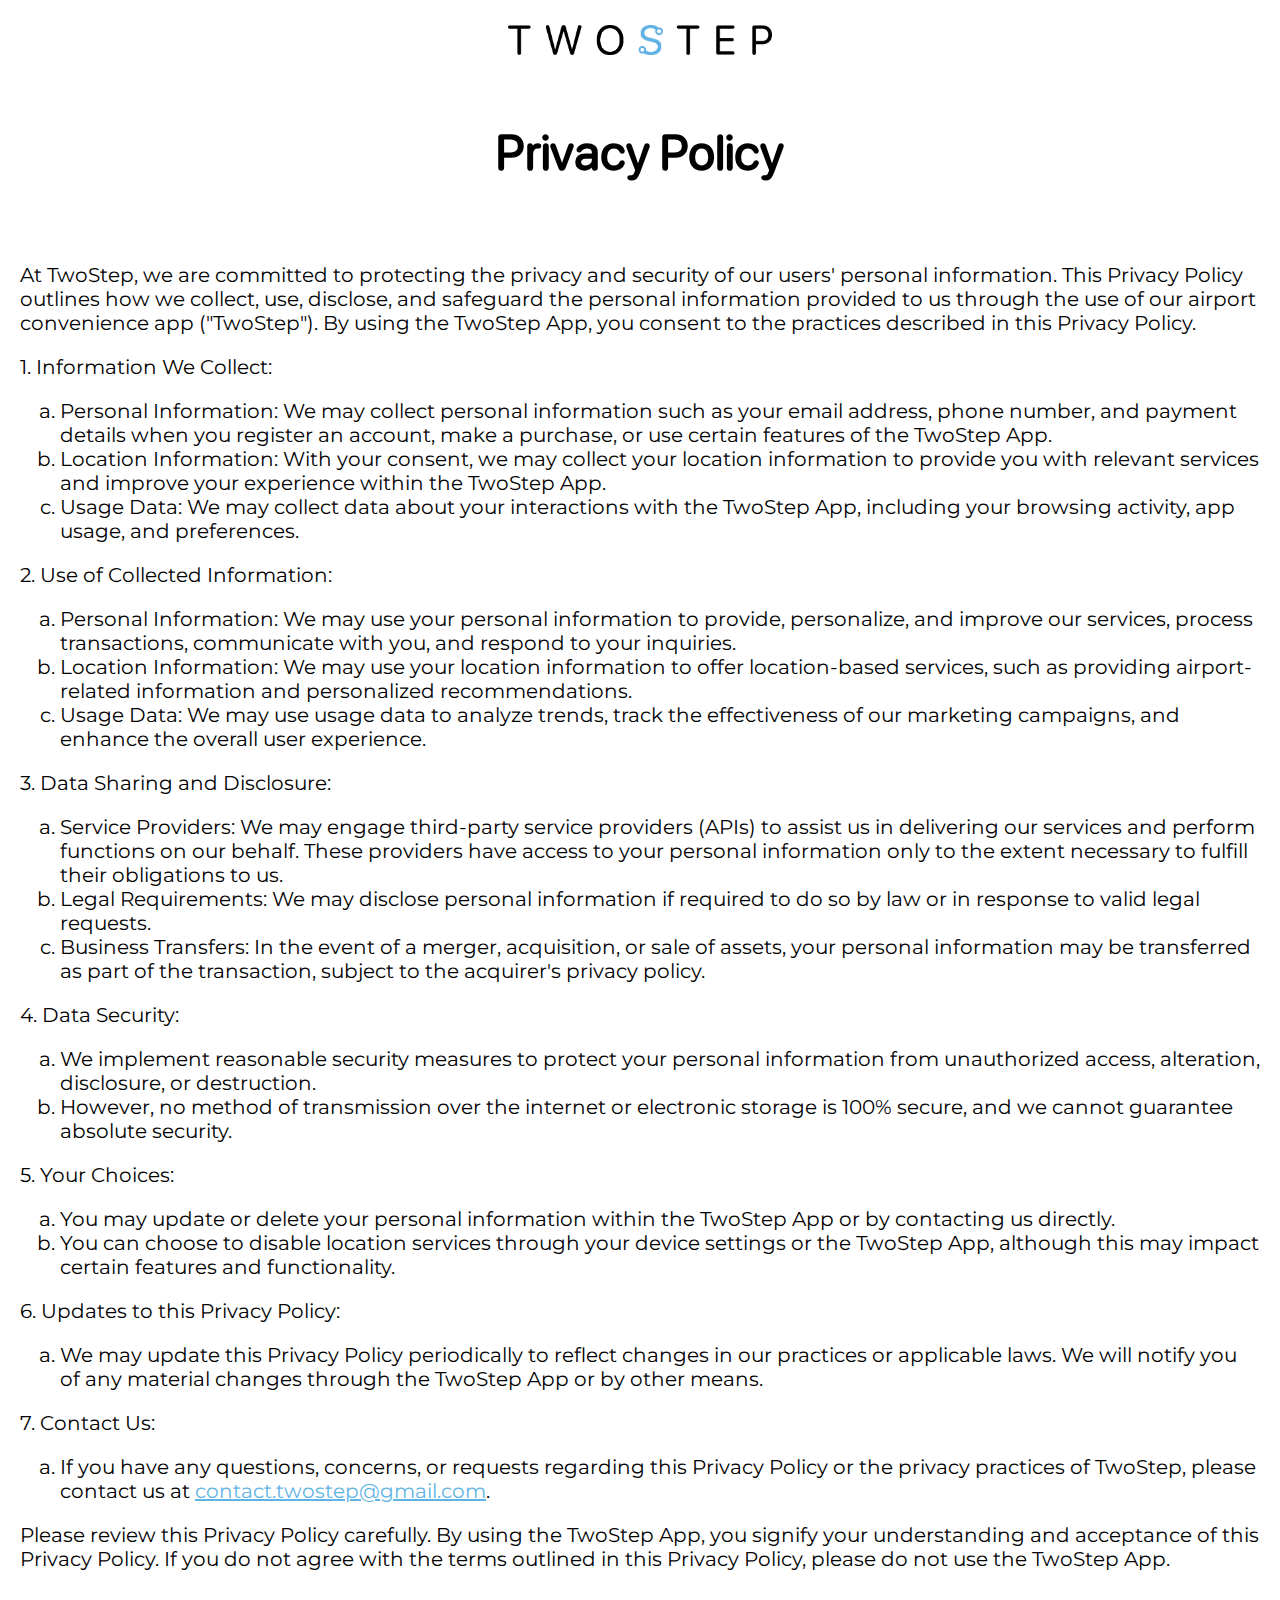
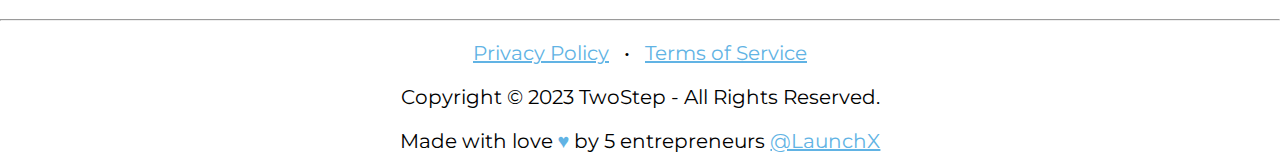
<file: privacy.html>
<!DOCTYPE html>
<html>

<head>
  <title>Privacy Policy - TwoStep</title>
  <link rel="shortcut icon" href="logos/TWOSTEP S.png">
  <link href="style.css" rel="stylesheet" type="text/css" />
  <link href='https://fonts.googleapis.com/css?family=Montserrat' rel='stylesheet'>
  <meta property="og:title" content="TwoStep - Privacy Policy" />
  <meta property="og:description" content="Making the most stressful part of travel quick and easy."/>
  <meta property="og:image" content="https://raw.githubusercontent.com/airfrance267286/twosteptravel.github.io/main/logos/TWOSTEP%20S.png"/>
  <script>
    document.onclick = () => applyCursorRippleEffect(event);

    function applyCursorRippleEffect(e) {
       const ripple = document.createElement("div");
      
       ripple.className = "ripple";
       document.body.appendChild(ripple);
    
      ripple.style.left = `${e.clientX}px`;
      ripple.style.top = `${e.clientY}px`; 
       ripple.style.animation = `ripple-effect .4s  linear`;
       ripple.onanimationend = () => {
         document.body.removeChild(ripple);
         
       }
      
    }
    
    // extra and optional part:
    
    const all = document.body.getElementsByTagName("*");
    for (var i = 0;  i < all.length; ++i) {
      all[i].onclick = (event) => event.stopPropagation();
    }
  </script>
</head>

<body style="margin:0;padding:0">
  <header class="header-wrapper">
    <a href="index.html"><img src="logos/TWOSTEP Logo.png" id="logo" alt="twosteptravel"></p></a>
  </header>
  <script>
    window.addEventListener("scroll", (event) => {
      let scroll = this.scrollY;
      if (scroll > 10) {
        document.querySelector(".header-wrapper").classList.add("shadow");
      } else {
        document.querySelector(".header-wrapper").classList.remove("shadow");
      }
    });
  </script>
  <break2 id="upper"> </break2>
  <div id="sec2">
    
    <h2> Privacy Policy </h2>
    <div style="text-align: left; padding:20px;">
    <p>
      At TwoStep, we are committed to protecting the privacy and security of our users' personal information. This Privacy Policy outlines how we collect, use, disclose, and safeguard the personal information provided to us through the use of our airport convenience app ("TwoStep"). By using the TwoStep App, you consent to the practices described in this Privacy Policy.
      
<p>1. Information We Collect:</p>
      <ol type="a">
   <li> Personal Information: We may collect personal information such as your email address, phone number, and payment details when you register an account, make a purchase, or use certain features of the TwoStep App.</li>
   <li>Location Information: With your consent, we may collect your location information to provide you with relevant services and improve your experience within the TwoStep App.</li>
   <li>Usage Data: We may collect data about your interactions with the TwoStep App, including your browsing activity, app usage, and preferences.</li>
      </ol>

<p>2. Use of Collected Information:</p>
      <ol type="a">
   <li>Personal Information: We may use your personal information to provide, personalize, and improve our services, process transactions, communicate with you, and respond to your inquiries.</li>
   <li>Location Information: We may use your location information to offer location-based services, such as providing airport-related information and personalized recommendations.</li>
   <li>Usage Data: We may use usage data to analyze trends, track the effectiveness of our marketing campaigns, and enhance the overall user experience.</li>
      </ol>

<p>3. Data Sharing and Disclosure:</p>
      <ol type="a">
   <li>Service Providers: We may engage third-party service providers (APIs) to assist us in delivering our services and perform functions on our behalf. These providers have access to your personal information only to the extent necessary to fulfill their obligations to us.</li>
   <li>Legal Requirements: We may disclose personal information if required to do so by law or in response to valid legal requests.</li>
   <li>Business Transfers: In the event of a merger, acquisition, or sale of assets, your personal information may be transferred as part of the transaction, subject to the acquirer's privacy policy.</li>
      </ol>

<p>4. Data Security:</p>
      <ol type="a">
   <li>We implement reasonable security measures to protect your personal information from unauthorized access, alteration, disclosure, or destruction.</li>
   <li>However, no method of transmission over the internet or electronic storage is 100% secure, and we cannot guarantee absolute security.</li>
      </ol>

<p>5. Your Choices:</p>
      <ol type="a">
   <li>You may update or delete your personal information within the TwoStep App or by contacting us directly.</li>
   <li>You can choose to disable location services through your device settings or the TwoStep App, although this may impact certain features and functionality.</li>
      </ol>

<p>6. Updates to this Privacy Policy:</p>
      <ol type="a">
   <li>We may update this Privacy Policy periodically to reflect changes in our practices or applicable laws. We will notify you of any material changes through the TwoStep App or by other means.</li>
      </ol>

<p>7. Contact Us:</p>
      <ol type="a">
   <li>If you have any questions, concerns, or requests regarding this Privacy Policy or the privacy practices of TwoStep, please contact us at <a href="mailto:contact.twostep@gmail.com">contact.twostep@gmail.com</a>.</li>
      </ol>

<p>Please review this Privacy Policy carefully. By using the TwoStep App, you signify your understanding and acceptance of this Privacy Policy. If you do not agree with the terms outlined in this Privacy Policy, please do not use the TwoStep App.</p>
    </p>
    </div>
    <hr>
    <p>
      <a href="privacy.html">Privacy Policy</a>
      <b></b><a style="padding-left:10px; padding-right:10px;">•</a></b>
      <a href="tos.html">Terms of Service</a>
    </p>
    <p>Copyright © 2023 TwoStep - All Rights Reserved.</p>
    <p style="padding-bottom:15px">Made with love <span style="font-size:100%;color:#61b3e4;">&hearts;</span> by 5 entrepreneurs <a href="https://launchx.com" target="_blank">@LaunchX</a></p>
  </div>
</body>

</html>
</file>
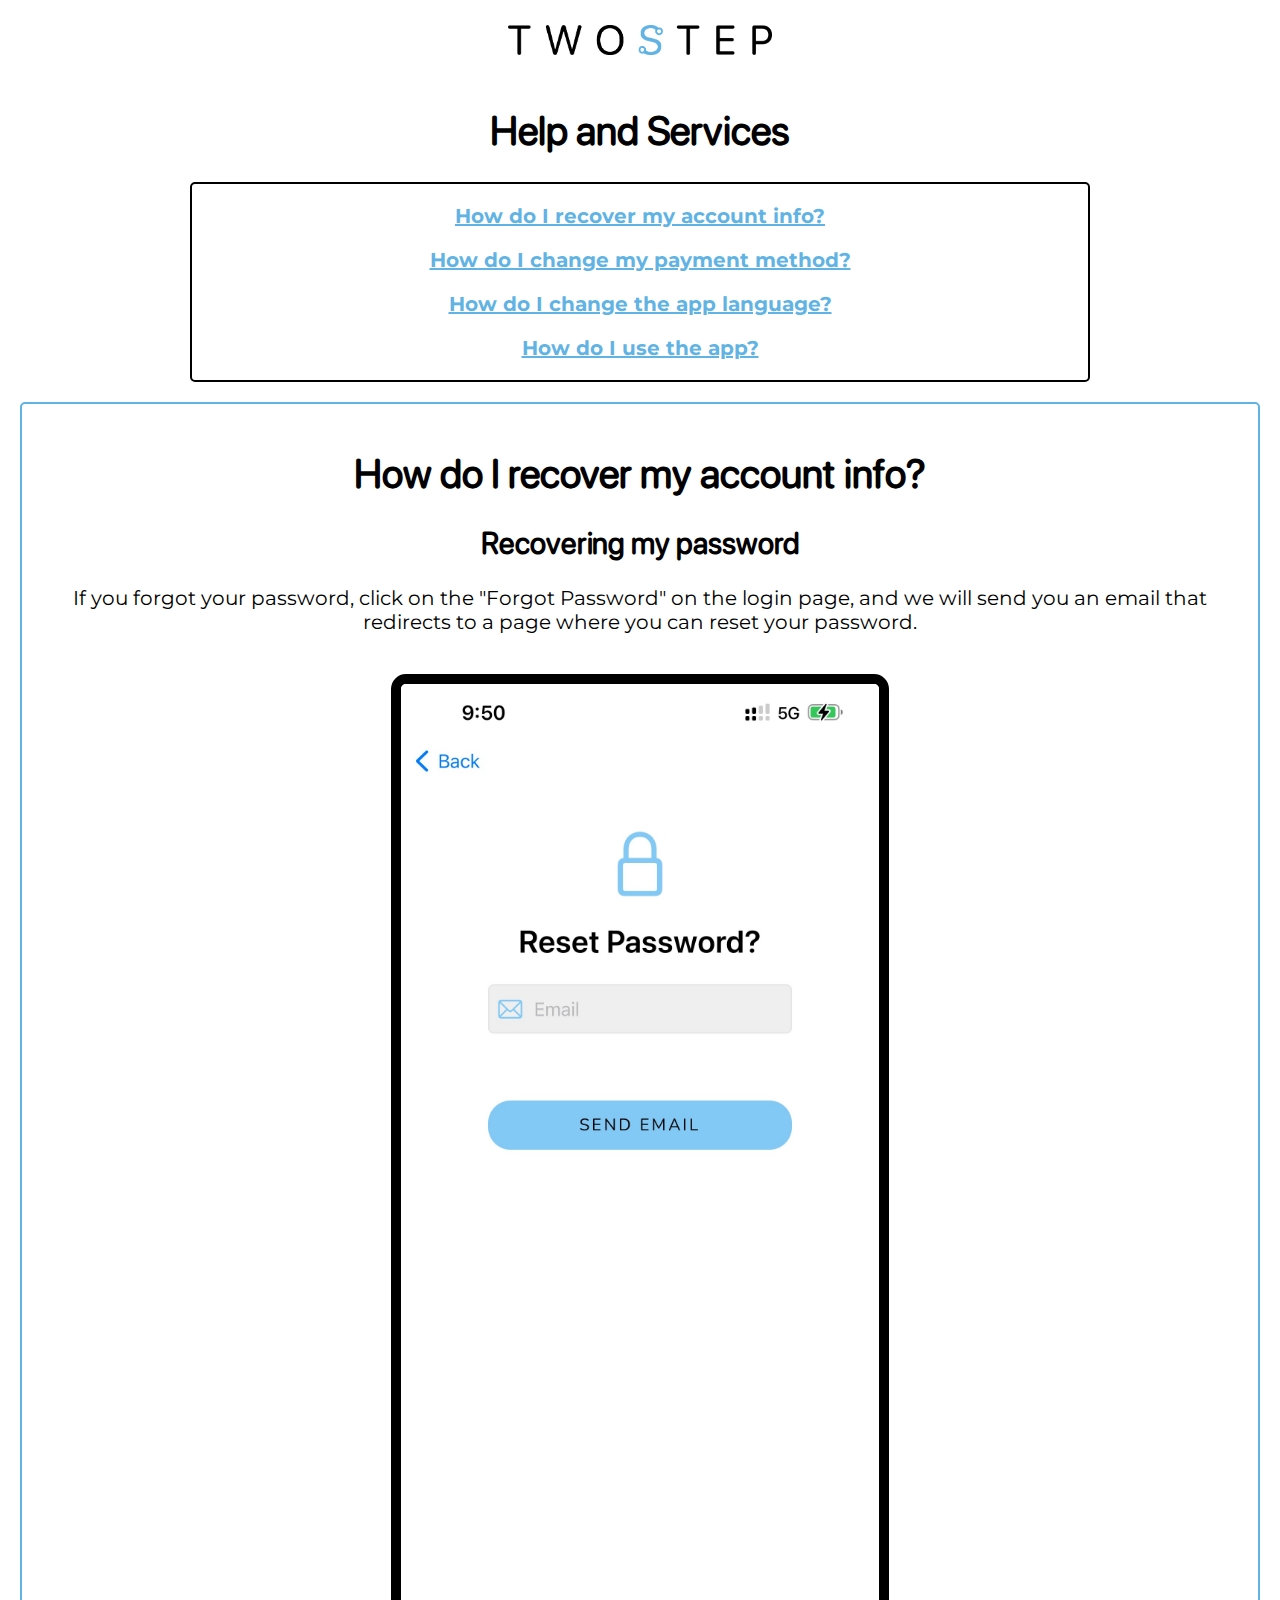
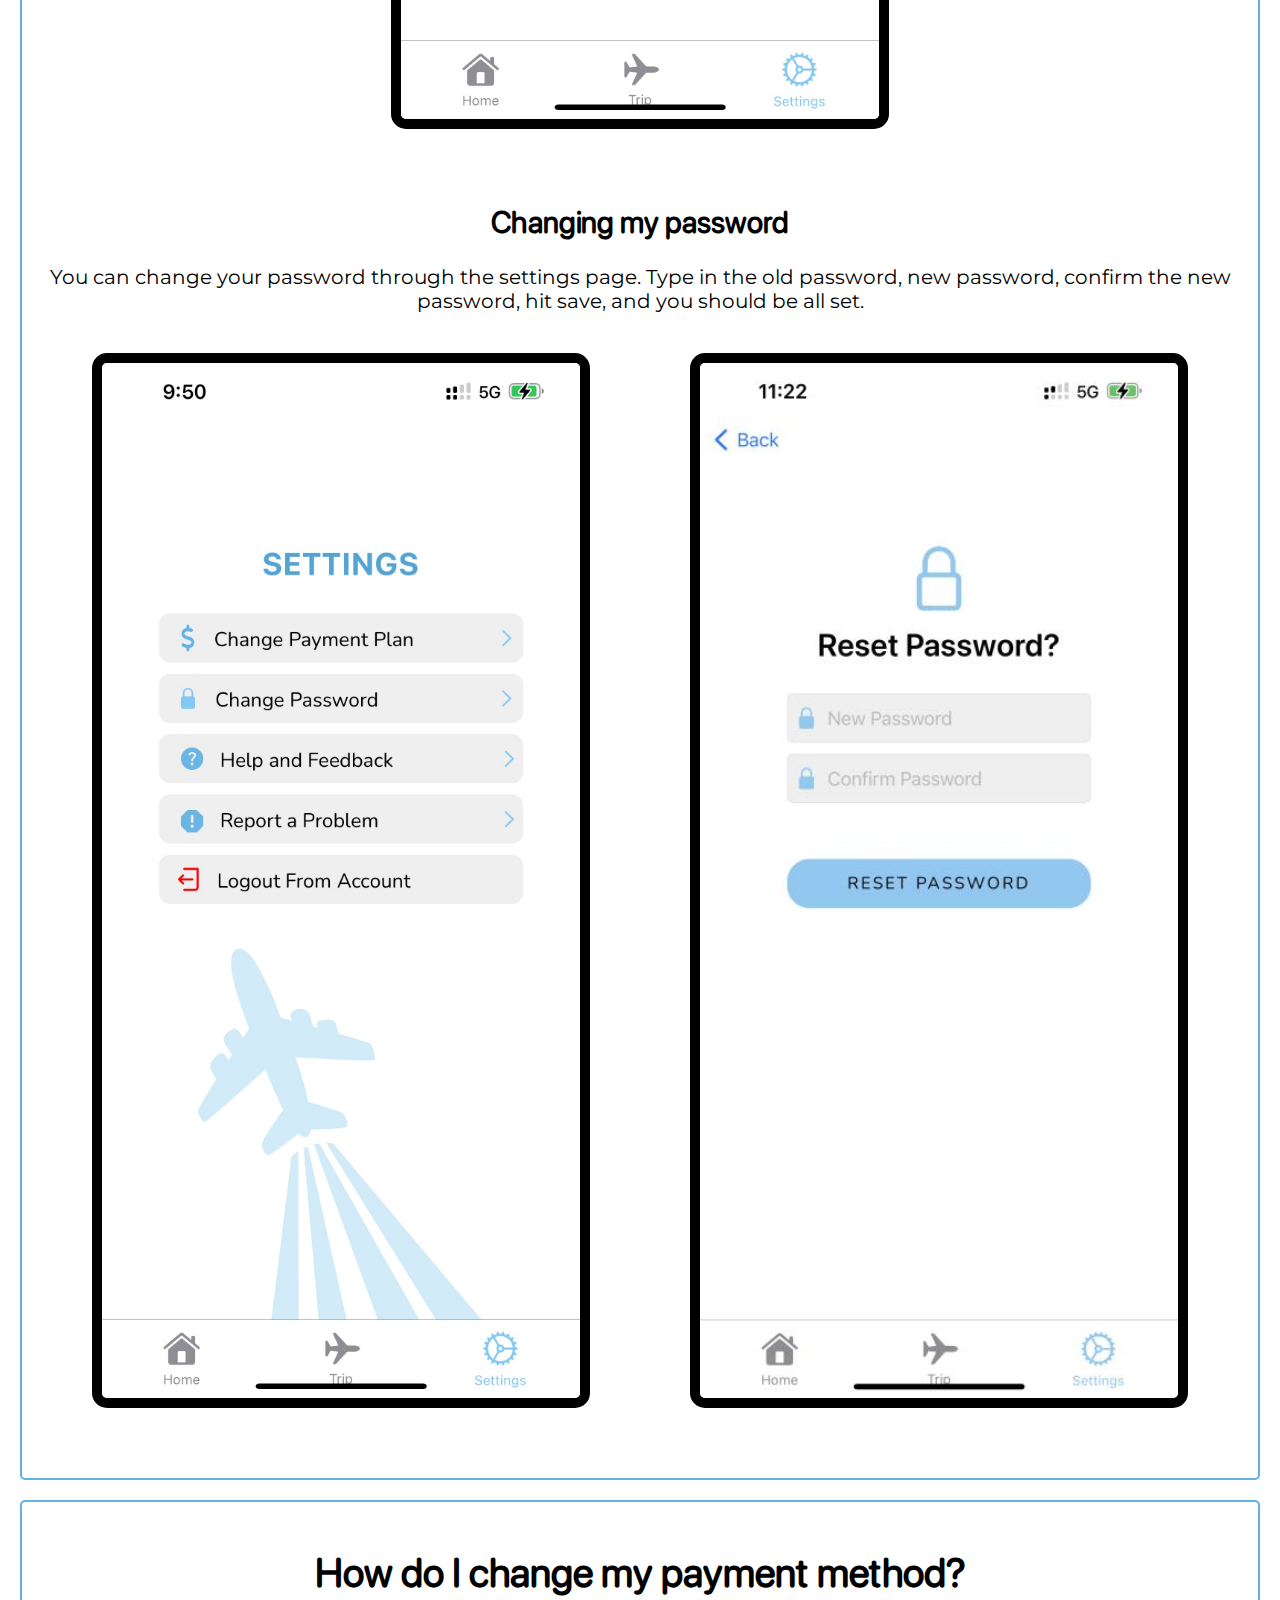
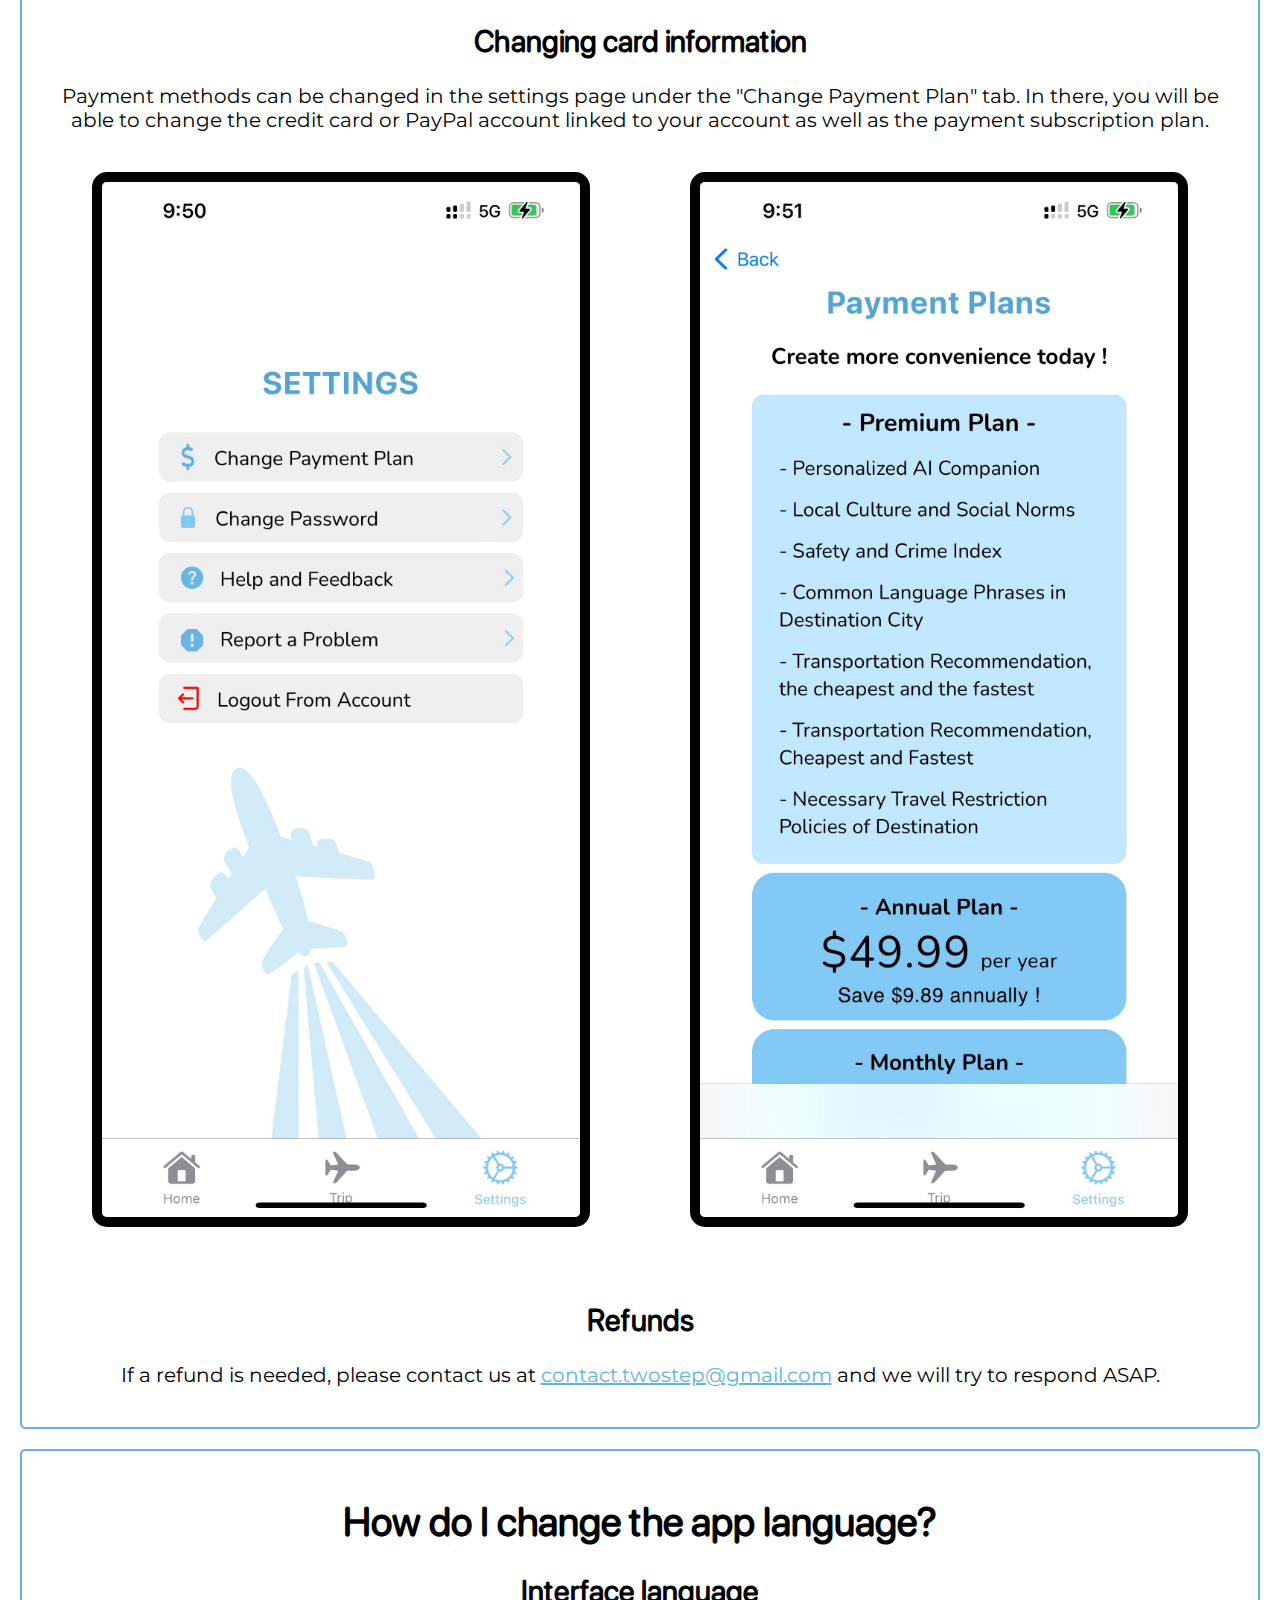
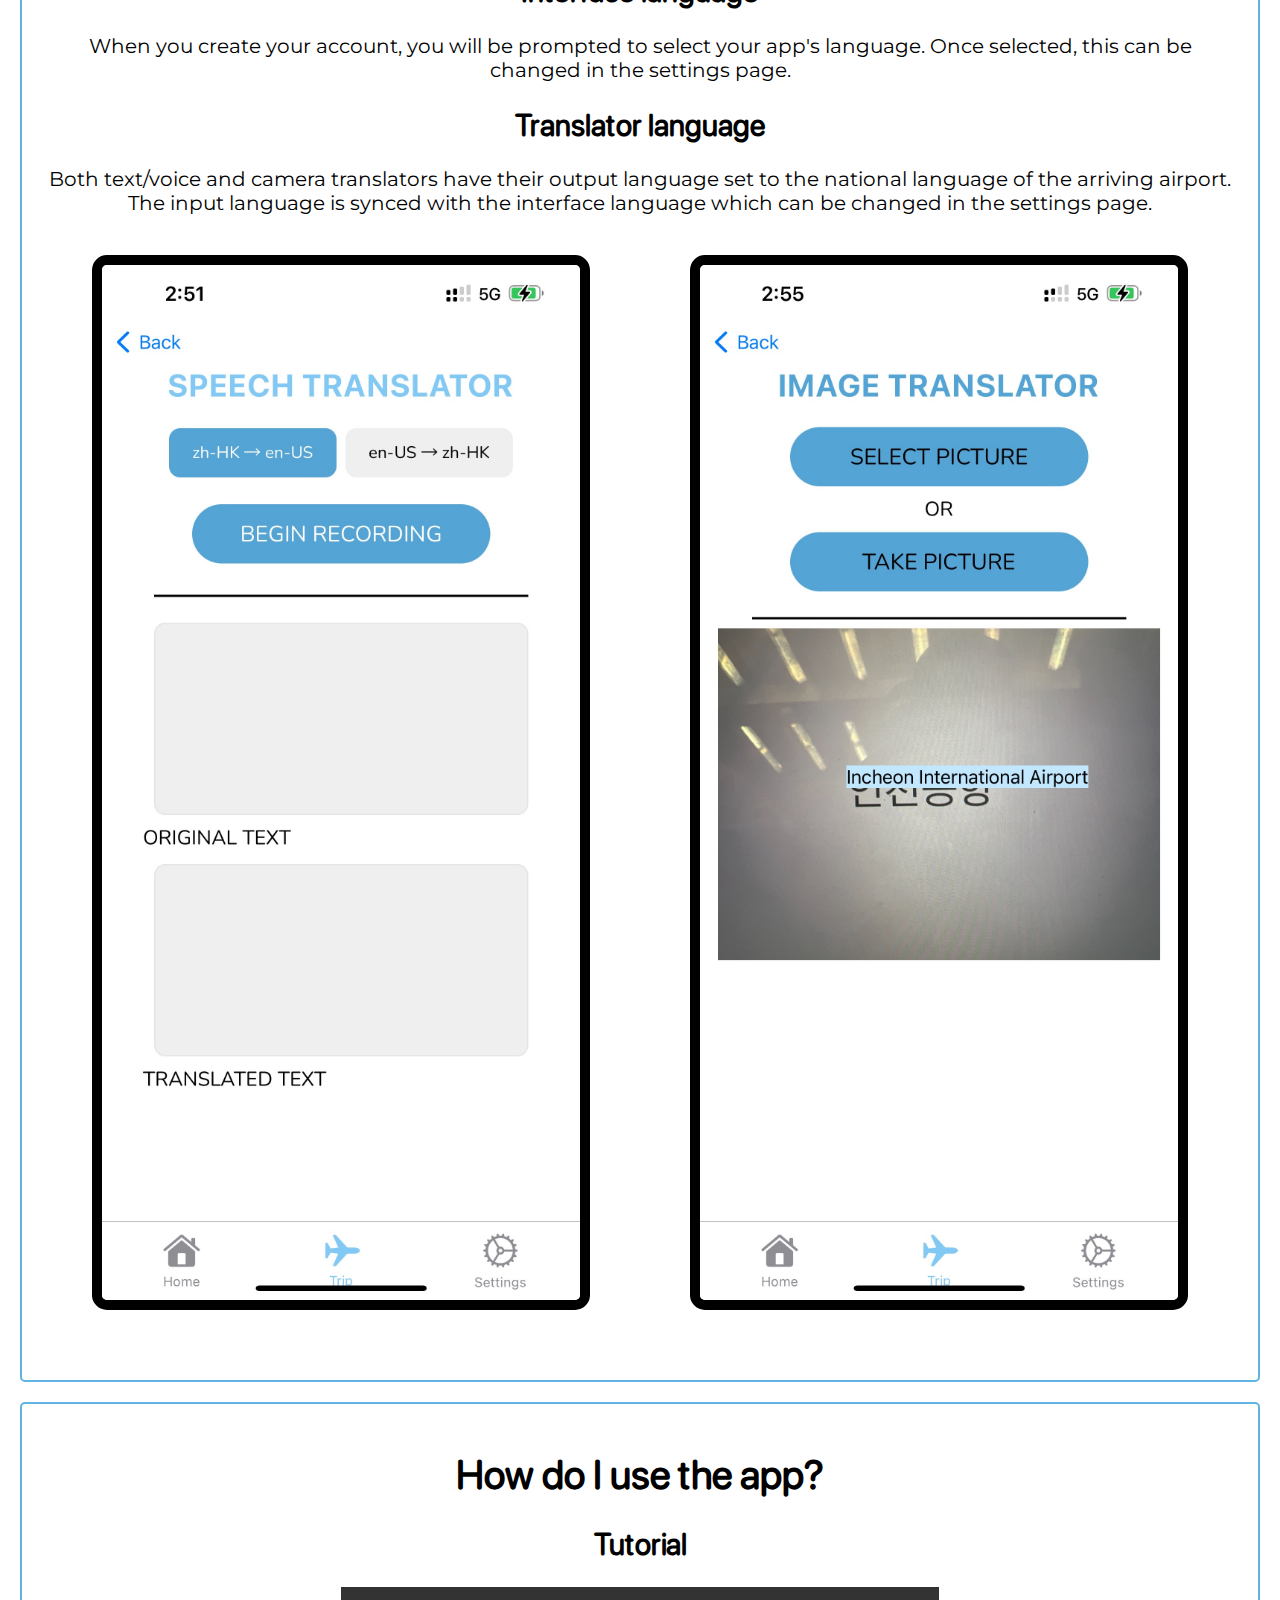
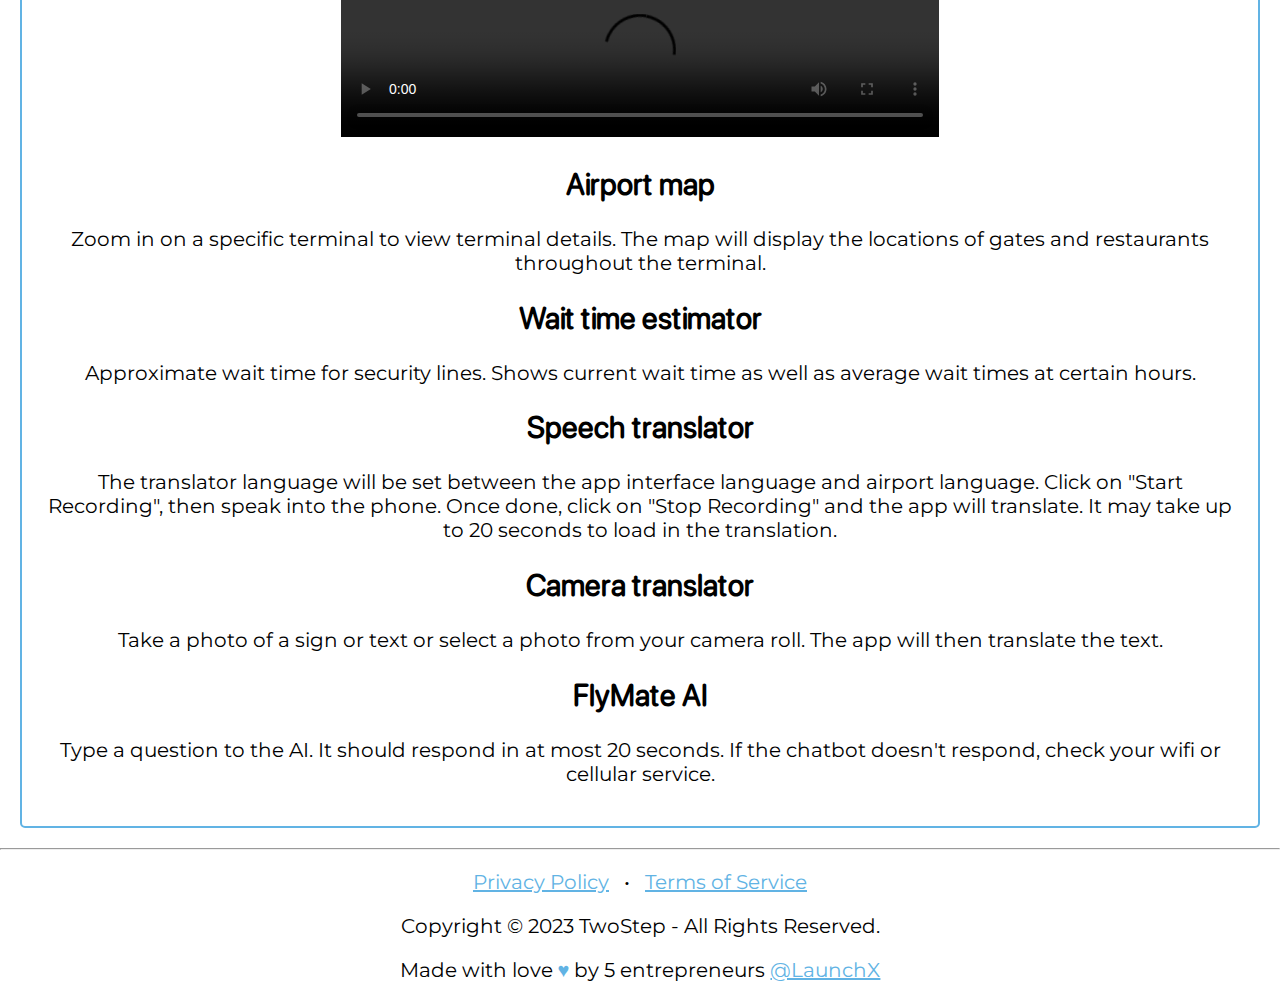
<file: services.html>
<!DOCTYPE html>
<html>

<head>
  <title>Help & Services - TwoStep</title>
  <link rel="shortcut icon" href="logos/TWOSTEP S.png">
  <link href="style.css" rel="stylesheet" type="text/css" />
  <link href='https://fonts.googleapis.com/css?family=Montserrat' rel='stylesheet'>
  <style>
    #listBox{
      border: 2px solid black;
      border-radius: 5px;
      max-width: 70vw;
      margin: auto;
      font-weight: bold;
    }
    .qbox{
      border: 2px solid #61b3e4;
      border-radius: 5px;
      margin: 20px;
      padding: 20px;
    }
    h1{
      font-size: 40px;
    }
    h2{
      font-size: 30px;
    }
    .page{
      width: 40%;
      height: auto;
      border: 10px solid black;
      border-radius: 15px;
      margin: auto;
      margin-top: 20px;
      margin-bottom: 50px;
    }
  </style>
  <script>
    document.onclick = () => applyCursorRippleEffect(event);

    function applyCursorRippleEffect(e) {
       const ripple = document.createElement("div");
      
       ripple.className = "ripple";
       document.body.appendChild(ripple);
    
      ripple.style.left = `${e.clientX}px`;
      ripple.style.top = `${e.clientY}px`; 
       ripple.style.animation = `ripple-effect .4s  linear`;
       ripple.onanimationend = () => {
         document.body.removeChild(ripple);
         
       }
      
    }
    
    // extra and optional part:
    
    const all = document.body.getElementsByTagName("*");
    for (var i = 0;  i < all.length; ++i) {
      all[i].onclick = (event) => event.stopPropagation();
    }
  </script>
</head>

<body style="margin:0;padding:0">
  <header class="header-wrapper">
    <a href="index.html"><img src="logos/TWOSTEP Logo.png" id="logo" alt="twosteptravel"></p></a>
  </header>
  <script>
    window.addEventListener("scroll", (event) => {
      let scroll = this.scrollY;
      if (scroll > 10) {
        document.querySelector(".header-wrapper").classList.add("shadow");
      } else {
        document.querySelector(".header-wrapper").classList.remove("shadow");
      }
    });
  </script>
  <break2 id="upper"> </break2>
  <div id="sec2">
    
    <h1> Help and Services </h1>
    <div id="listBox">
      <p><a href="#q1">How do I recover my account info?</a></p>
      <p><a href="#q2">How do I change my payment method?</a></p>
      <p><a href="#q3">How do I change the app language?</a></p>
      <p><a href="#q4">How do I use the app?</a></p>
    </div>
    <div class="qbox" id="q1">
      <h1>How do I recover my account info?</h1>
      <h2>Recovering my password</h2>
      <p>If you forgot your password, click on the "Forgot Password" on the login page, and we will send you an email that redirects to a page where you can reset your password.</p>
      <div style="display: flex; justify-content: space-between;">
        <img src="pages/pwd.jpeg" class="page"/>
      </div>
      <h2>Changing my password</h2>
      <p>You can change your password through the settings page. Type in the old password, new password, confirm the new password, hit save, and you should be all set.</p>
      <div style="display: flex; justify-content: space-between;">
        <img src="pages/settings.jpeg" class="page"/>
        <img src="pages/change.jpeg" class="page"/>
      </div>
    </div>
    <div class="qbox" id="q2">
      <h1>How do I change my payment method?</h1>
      <h2>Changing card information</h2>
      <p>Payment methods can be changed in the settings page under the "Change Payment Plan" tab. In there, you will be able to change the credit card or PayPal account linked to your account as well as the payment subscription plan.</p>
      <div style="display: flex; justify-content: space-between;">
        <img src="pages/settings.jpeg" class="page"/>
        <img src="pages/payment.jpeg" class="page"/>
      </div>
      <h2>Refunds</h2>
      <p>If a refund is needed, please contact us at <a href="mailto:contact.twostep@gmail.com">contact.twostep@gmail.com</a> and we will try to respond ASAP.</p>
    </div>
    <div class="qbox" id="q3">
      <h1>How do I change the app language?</h1>
      <h2>Interface language</h2>
      <p>When you create your account, you will be prompted to select your app's language. Once selected, this can be changed in the settings page.</p>
      <h2>Translator language</h2>
      <p>Both text/voice and camera translators have their output language set to the national language of the arriving airport. The input language is synced with the interface language which can be changed in the settings page.</p>
      <div style="display: flex; justify-content: space-between;">
        <img src="pages/speech.jpeg" class="page"/>
        <img src="pages/cam.jpeg" class="page"/>
      </div>
    </div>
    <div class="qbox" id="q4">
      <h1>How do I use the app?</h1>
      <h2>Tutorial</h2>
      <video width="50%" height="auto" controls>
        <source src="https://drive.google.com/uc?export=view&id=1qCe-fS6PyjNgt68XZzyYqv10iH9fmxND" type="video/MP4"/>
        Your browser does not support the video tag.
      </video>
      <h2>Airport map</h2>
      <p>Zoom in on a specific terminal to view terminal details. The map will display the locations of gates and restaurants throughout the terminal.</p>
      <h2>Wait time estimator</h2>
      <p>Approximate wait time for security lines. Shows current wait time as well as average wait times at certain hours.</p>
      <h2>Speech translator</h2>
      <p>The translator language will be set between the app interface language and airport language. Click on "Start Recording", then speak into the phone. Once done, click on "Stop Recording" and the app will translate. It may take up to 20 seconds to load in the translation.</p>
      <h2>Camera translator</h2>
      <p>Take a photo of a sign or text or select a photo from your camera roll. The app will then translate the text.</p>
      <h2>FlyMate AI</h2>
      <p>Type a question to the AI. It should respond in at most 20 seconds. If the chatbot doesn't respond, check your wifi or cellular service.</p>
    </div>
    <hr>
    <p>
      <a href="privacy.html">Privacy Policy</a>
      <b></b><a style="padding-left:10px; padding-right:10px;">•</a></b>
      <a href="tos.html">Terms of Service</a>
    </p>
    <p>Copyright © 2023 TwoStep - All Rights Reserved.</p>
    <p style="padding-bottom:15px">Made with love <span style="font-size:100%;color:#61b3e4;">&hearts;</span> by 5 entrepreneurs <a href="https://launchx.com" target="_blank">@LaunchX</a></p>
  </div>
</body>

</html>
</file>
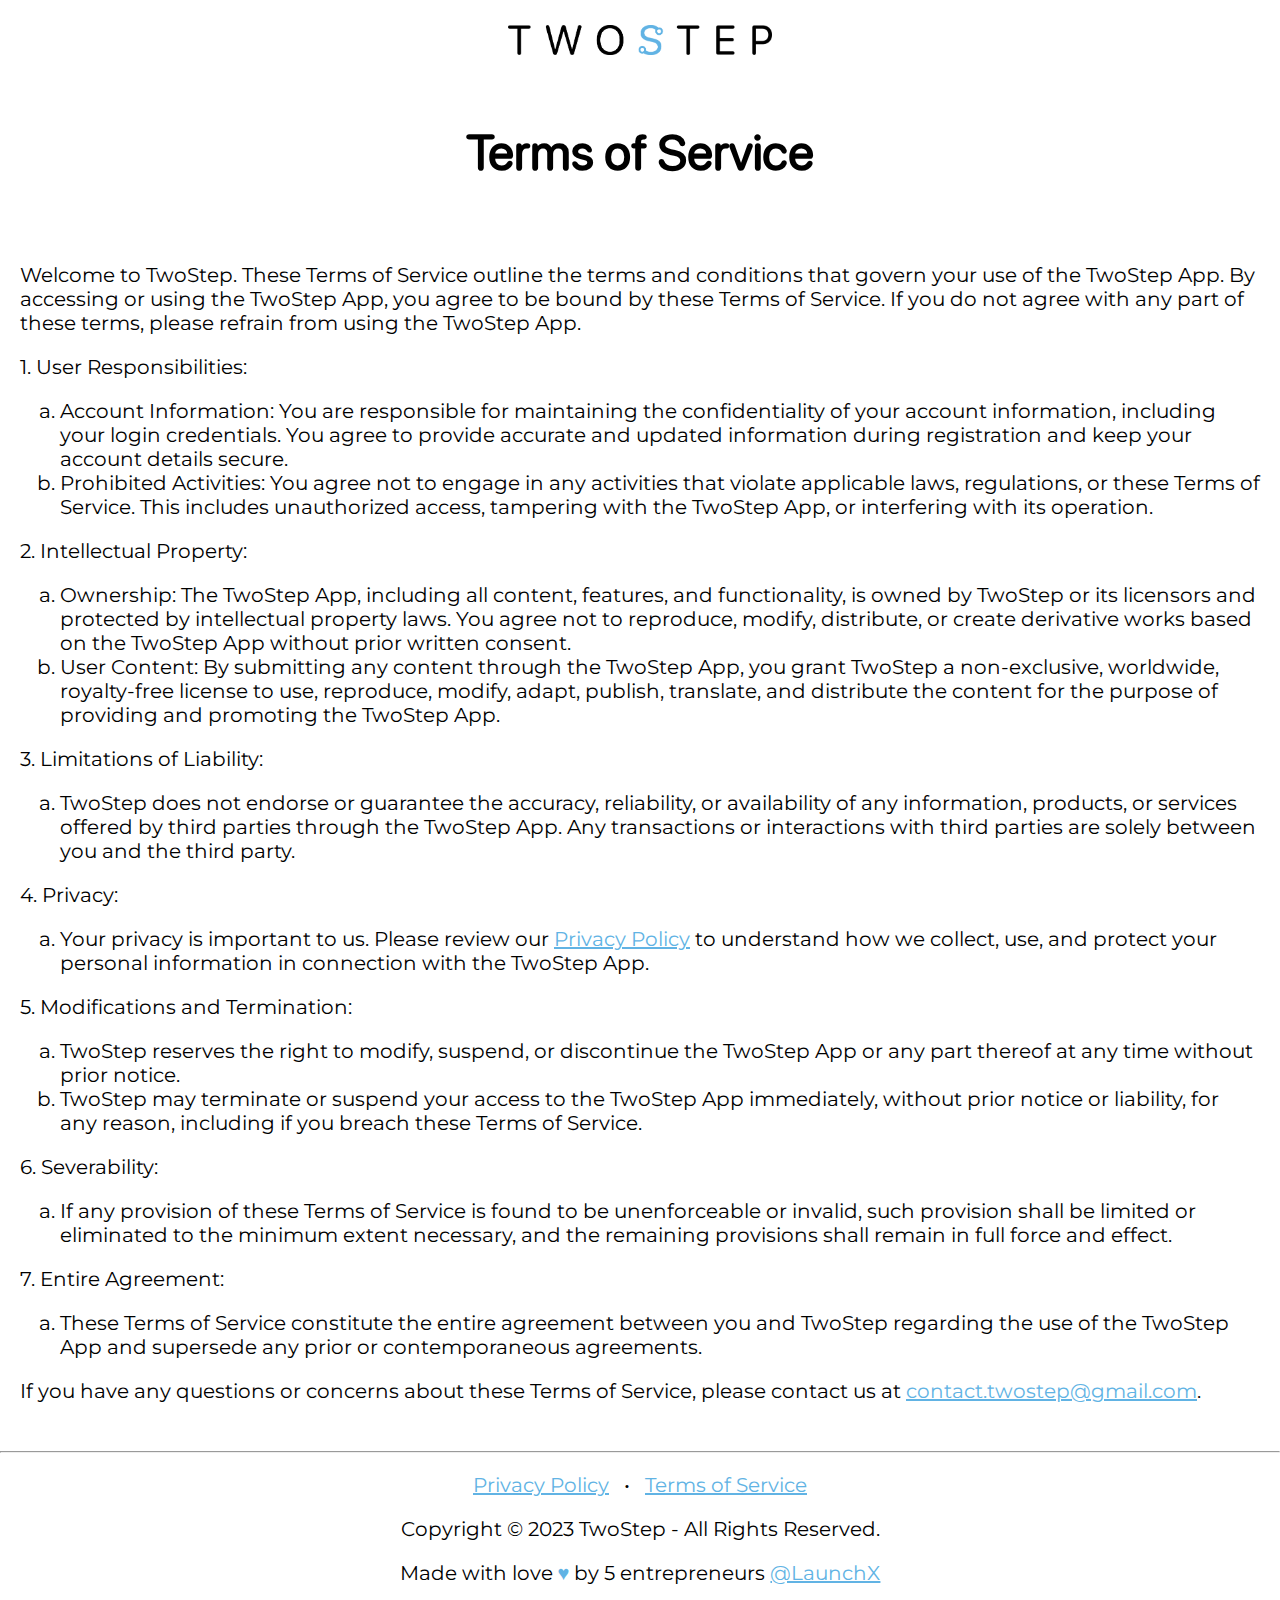
<file: tos.html>
<!DOCTYPE html>
<html>

<head>
  <title>ToS - TwoStep</title>
  <link rel="shortcut icon" href="logos/TWOSTEP S.png">
  <link href="style.css" rel="stylesheet" type="text/css" />
  <link href='https://fonts.googleapis.com/css?family=Montserrat' rel='stylesheet'>
  <script>
    document.onclick = () => applyCursorRippleEffect(event);

    function applyCursorRippleEffect(e) {
       const ripple = document.createElement("div");
      
       ripple.className = "ripple";
       document.body.appendChild(ripple);
    
      ripple.style.left = `${e.clientX}px`;
      ripple.style.top = `${e.clientY}px`; 
       ripple.style.animation = `ripple-effect .4s  linear`;
       ripple.onanimationend = () => {
         document.body.removeChild(ripple);
         
       }
      
    }
    
    // extra and optional part:
    
    const all = document.body.getElementsByTagName("*");
    for (var i = 0;  i < all.length; ++i) {
      all[i].onclick = (event) => event.stopPropagation();
    }
  </script>
</head>

<body style="margin:0;padding:0">
  <header class="header-wrapper">
    <a href="index.html"><img src="logos/TWOSTEP Logo.png" id="logo" alt="twosteptravel"></p></a>
  </header>
  <script>
    window.addEventListener("scroll", (event) => {
      let scroll = this.scrollY;
      if (scroll > 10) {
        document.querySelector(".header-wrapper").classList.add("shadow");
      } else {
        document.querySelector(".header-wrapper").classList.remove("shadow");
      }
    });
  </script>
  <break2 id="upper"> </break2>
  <div id="sec2">
    
    <h2> Terms of Service </h2>
        <div style="text-align: left; padding:20px;">
      <p>
        Welcome to TwoStep. These Terms of Service outline the terms and conditions that govern your use of the TwoStep App. By accessing or using the TwoStep App, you agree to be bound by these Terms of Service. If you do not agree with any part of these terms, please refrain from using the TwoStep App.</p>

<p>1. User Responsibilities:</p>
      <ol type="a">
   <li>Account Information: You are responsible for maintaining the confidentiality of your account information, including your login credentials. You agree to provide accurate and updated information during registration and keep your account details secure.</li>
   <li>Prohibited Activities: You agree not to engage in any activities that violate applicable laws, regulations, or these Terms of Service. This includes unauthorized access, tampering with the TwoStep App, or interfering with its operation.</li>
      </ol>

<p>2. Intellectual Property:</p>
      <ol type="a">
   <li>Ownership: The TwoStep App, including all content, features, and functionality, is owned by TwoStep or its licensors and protected by intellectual property laws. You agree not to reproduce, modify, distribute, or create derivative works based on the TwoStep App without prior written consent.</li>
   <li>User Content: By submitting any content through the TwoStep App, you grant TwoStep a non-exclusive, worldwide, royalty-free license to use, reproduce, modify, adapt, publish, translate, and distribute the content for the purpose of providing and promoting the TwoStep App.</li>
      </ol>

<p>3. Limitations of Liability:</p>
      <ol type="a">
   <li>TwoStep does not endorse or guarantee the accuracy, reliability, or availability of any information, products, or services offered by third parties through the TwoStep App. Any transactions or interactions with third parties are solely between you and the third party.</li>
      </ol>

<p>4. Privacy:</p>
      <ol type="a">
   <li>Your privacy is important to us. Please review our <a href="privacy.html">Privacy Policy</a> to understand how we collect, use, and protect your personal information in connection with the TwoStep App.</li>
      </ol>

<p>5. Modifications and Termination:</p>
      <ol type="a">
   <li>TwoStep reserves the right to modify, suspend, or discontinue the TwoStep App or any part thereof at any time without prior notice.</li>
   <li>TwoStep may terminate or suspend your access to the TwoStep App immediately, without prior notice or liability, for any reason, including if you breach these Terms of Service.</li>
      </ol>

<p>6. Severability:</p>
      <ol type="a">
   <li>If any provision of these Terms of Service is found to be unenforceable or invalid, such provision shall be limited or eliminated to the minimum extent necessary, and the remaining provisions shall remain in full force and effect.</li>
      </ol>

<p>7. Entire Agreement:</p>
      <ol type="a">
   <li>These Terms of Service constitute the entire agreement between you and TwoStep regarding the use of the TwoStep App and supersede any prior or contemporaneous agreements.</li>
      </ol>

<p>If you have any questions or concerns about these Terms of Service, please contact us at <a href="mailto:contact.twostep@gmail.com">contact.twostep@gmail.com</a>.</p>

      </p>
    </div>
    <hr>
    <p>
      <a href="privacy.html">Privacy Policy</a>
      <b></b><a style="padding-left:10px; padding-right:10px;">•</a></b>
      <a href="tos.html">Terms of Service</a>
    </p>
    <p>Copyright © 2023 TwoStep - All Rights Reserved.</p>
    <p style="padding-bottom:15px">Made with love <span style="font-size:100%;color:#61b3e4;">&hearts;</span> by 5 entrepreneurs <a href="https://launchx.com" target="_blank">@LaunchX</a></p>
  </div>
</body>

</html>
</file>
<file: style.css>
html {
  height: 100%;
  width: 100%;
}

break1{
  padding-top: 100px;
}
break2{
  padding-top: 200px;
}
breaksm{
  padding-top: 20px;
}

h1,
h2,
h3,
h4 {
  font-family: SFProRoundedRegular, Montserrat, sans-serif;
}
p, li, ol {
  font-family: Montserrat, sans-serif;
  font-size: 20px;
}

h2 {
  font-size: 50px;
}

h3{
  font-size: 30px;
}

a:link {
  color: #61b3e4;
}

/* visited link */
a:visited {
  color: #61b3e4;
}

@font-face {
  font-family: SFProRoundedRegular;
  src: url('fonts/SF-Pro-Rounded-Regular.ttf');
}

@font-face {
  font-family: Montserrat;
  font-style: normal;
  font-weight: 600;
  font-display: swap;
  src: url(https://img1.wsimg.com/gfonts/s/montserrat/v25/JTUSjIg1_i6t8kCHKm459WRhyzbi.woff2) format('woff2');
  unicode-range: U + 0460-052F, U + 1C80-1C88, U + 20B4, U + 2DE0-2DFF, U + A640-A69F, U + FE2E-FE2F;
}

/* cyrillic */

header {
  height: 80px;
  /* 64 + 16px */
  position: sticky;
  -webkit-position: sticky;
  top: 0px;
  z-index: 3;
  background-color: white;
  text-align: center;
  -webkit-backface-visibility: hidden;
}

.center{
  text-align: center;
  padding-top: 30px;
  padding-bottom: 30px;
}

.shadow {
  -webkit-box-shadow: 0 14px 12px -6px grey;
  -moz-box-shadow: 0 14px 12px -6px grey;
  box-shadow: 0 14px 12px -6px grey;
}

.wrapper {
  height: 200vh;
}

.teamPhoto {
  border-radius: 50%;
  width: 100%;
  height: auto;
}

.socialMedia{
  width: 50px;
  height: auto;
  padding: 10px;
  transition: all 0.2s;
}
.socialMedia:hover{
  width: 55px;
  height: auto;
  padding: 8px;
  transition: all 0.2s;
}
.vidBorder{
  height: 100vh !important;
  margin: auto;
  text-align: center;
}

input{
  font-size: 20px;
  font-family: Montserrat, sans-serif;
  padding-left: 10px;
}
button{
  font-size: 20px;
  font-family: Montserrat, sans-serif;
  height:40px;
  width:80px;
  text-align: center;
  border: 1px solid #7a7a7a;
  background-color: white;
  color: black;
  transition: all 0.5s;
}
button:hover{
  background-color: #61b3e4;
  color: white;
  transition: all 0.5s;
}
textarea{
  font-size: 20px;
  font-family: Montserrat, sans-serif;
  padding: 10px;
}
.formInput{
  width: 570px;
  height: 40px;
  margin-bottom: 10px;
  border: 1px solid #7a7a7a;
}
.features {
  display: flex;
  /*Making equal spaced divs*/
  justify-content: space-between;
}
.infeature{
  text-align: center;
  margin: 20px;
  width: 50%;
  min-height: 300px;
  border: 2px solid #7a7a7a;
  border-radius: 10px;
  font-size: 30px;
  padding: 20px;
}

#appstore{
  margin:20px;
  width: 200px;
  transition: all 0.2s;
  filter: drop-shadow(3px 3px 2px #919191);
}
#appstore:hover{
  margin:17px;
  width: 220px;
  transition: all 0.2s;
}

#sec1 {
  text-align: center;
  padding-top: 50px;
}

#sec2 {
  text-align: center;
}

#sec3 {
  text-align: center;
}

#logo {
  height: 30px;
  width: auto;
  margin-top: 25px;
  transition: all 0.2s;
}

#logo:hover {
  height: 32px;
  width: auto;
  transition: all 0.2s;
}

#team {
  display: flex;
  /*Making equal spaced divs*/
  justify-content: space-between;
}

.profile {
  padding: 20px;
  width: 20%;
  transition: all 0.2s;
}
.profile:hover{
  -webkit-box-shadow: 0 7px 12px 4px #c0c0c0;
  -moz-box-shadow: 0 7px 12px 4px #c0c0c0;
  box-shadow: 0 7px 12px 4px #c0c0c0;
  transition: all 0.2s;
}
#nav:hover span {
  display: none
}
#nav:hover:before {
  font-size: auto;
  content: "A 2D navigation system displaying gates, restaurants, and more important locations across terminals";
}

#trans:hover span {
  display: none
}
#trans:hover:before {
  font-size: auto;
  content: "A text/speech-based translator system and camera-based translator system for airport signs and directions";
}

#queue:hover span {
  display: none
}
#queue:hover:before {
  font-size: auto;
  content: "A system used to approximate check in and security queue wait times";
}

#general:hover span {
  display: none
}
#general:hover:before {
  font-size: auto;
  content: "General information about the user's flight and arrival/departure airport";
}

#ai:hover span {
  display: none
}
#ai:hover:before {
  font-size: auto;
  content: "Personal AI airport assistant chatbot to help with general airport information";
}

#destinfo:hover span {
  display: none
}
#destinfo:hover:before {
  font-size: auto;
  content: "Information about the destination's safety, social norms, and public transportation";
}

.helpButton{
  position: fixed;
  right: 10px;
  bottom: 10px;
  width: auto;
  height: 8vh;
  transition: all 0.2s;
  z-index: 2;
}

.helpButton:hover{
  width: auto;
  height: 10vh;
  transition: all 0.2s;
}

.ripple {
   width: 5px;
   height: 5px;
   background-color: transparent;
   position: fixed;
   border-radius: 50%;
   border: 0.2px solid #91dafe;
}

.donate{
  width: 30vw;
  height: 8vw;
  font-size: 30px;
  animation: textChange 3s ease infinite;
  border: 5px solid #61b3e4;
  color: #61b3e4;
  font-weight: bold;
  border-radius: 20px;
}
@keyframes textChange {
  0% {
		font-size: 30px;
	}
  50% {
		font-size: 40px;
	}
	100% {
		font-size: 30px;
	}
}
.donate:hover {
  background-image: radial-gradient(#77cfc0, #61b3e4, #4c6de5, #322eba);
  background-size: 300% 300%;
  animation: backgroundColorPalette 10s ease infinite;
  border: none;
  transition: all 0.2s;
}
@keyframes backgroundColorPalette {
  0% {
		background-position: 0% 0%;
	}
  25% {
		background-position: 100% 0%;
	}
	50% {
		background-position: 200% 200%;
	}
  50% {
		background-position: 0% 100%;
	}
	100% {
		background-position: 0% 0%;
	}
}

@keyframes ripple-effect {
   to {
      transform:scale(15);
      opacity: 0.01;
   }
}


@keyframes fadeIn {
  0% {opacity:0;}
  100% {opacity:1;}
}

@-moz-keyframes fadeIn {
  0% {opacity:0;}
  100% {opacity:1;}
}

@-webkit-keyframes fadeIn {
  0% {opacity:0;}
  100% {opacity:1;}
}

@-o-keyframes fadeIn {
  0% {opacity:0;}
  100% {opacity:1;}
}

@-ms-keyframes fadeIn {
  0% {opacity:0;}
  100% {opacity:1;}
}
</file>
